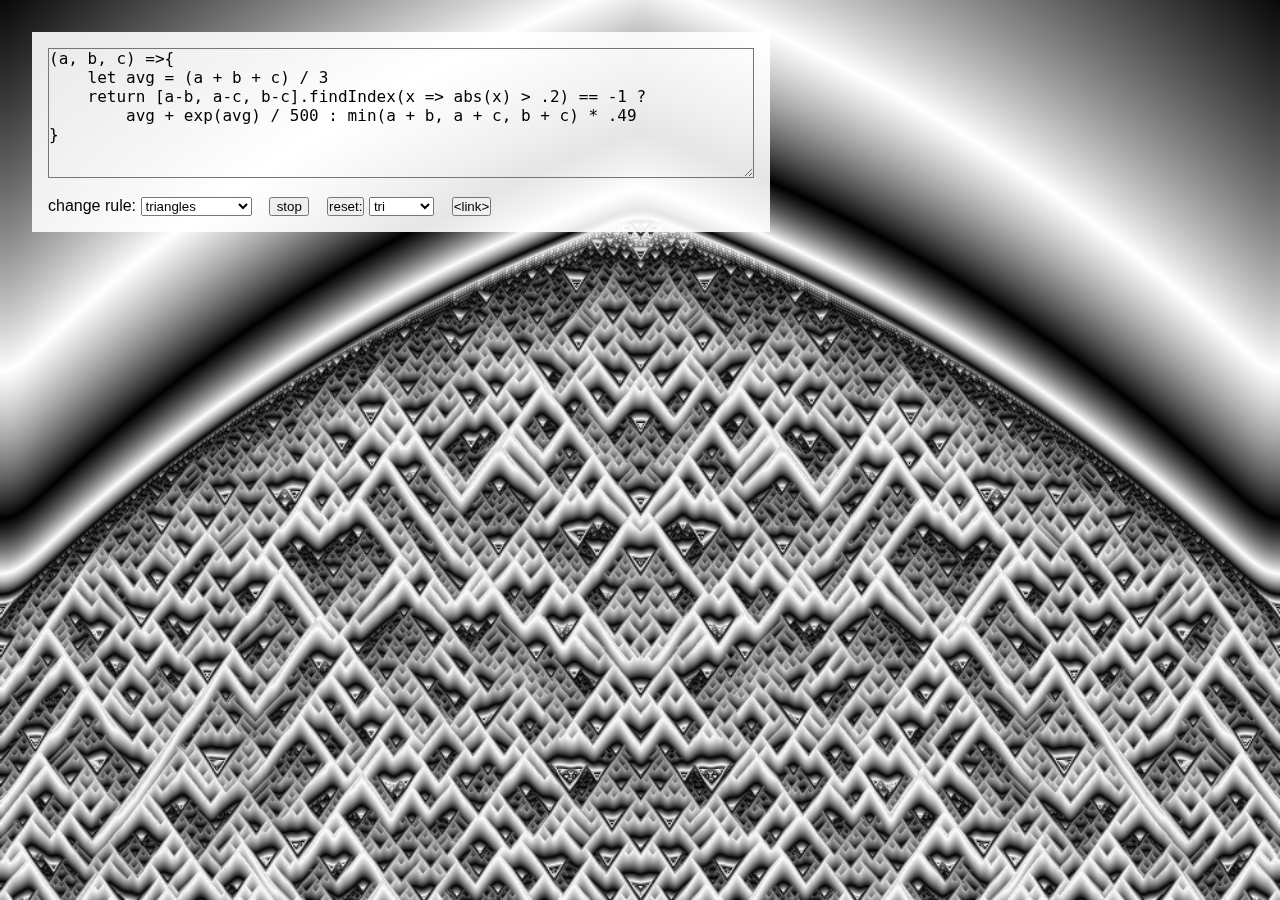
<file: cellular/index.html>
<!DOCTYPE HTML>
<html>
<head>
<script>
Object.getOwnPropertyNames(Math).forEach(k => window[k] = Math[k])

var rules = {
    identity: (a, b, c) => b,
    drips: (a, b, c) => ((a + b + c) / 2.99) % 1,
    mountains: (a, b, c) => (1.001 * max(a + b, b + c) / 2) % 1,
    houses: (a, b, c) => (min(a + b, b + c) / 1.8) % 1,
    // these multiline fns have correct indentation for rule.toString()
    stacks: (aa, bb, cc) =>{
    let a = aa*.9, b = bb, c = cc*.9, avg = (a + b + c) / 2.8
    return [a-b, a-c, b-c].findIndex(x => abs(x) > .3333) == -1 ?
        avg * 1.01 : avg * .96
},
    triangles: (a, b, c) =>{
    let avg = (a + b + c) / 3
    return [a-b, a-c, b-c].findIndex(x => abs(x) > .2) == -1 ?
        avg + exp(avg) / 500 : min(a + b, a + c, b + c) * .49
},
    triangle_waves: (a, b, c) =>{
    let avg = (a + b + c) / 3
    return [a-b, a-c, b-c].findIndex(x => abs(x) > .2) == -1 ?
        avg + exp(avg) / (300 + (sin(t/200) + 1)*400) :
        min(a + b, a + c, b + c) * .49
},
    rule_30: (a, b, c) => {
    return a ^ (b | c)
    // implements Wolfram's "Rule 30"
    // https://en.wikipedia.org/wiki/Rule_30
    // only works with tri, dots, dot, or custom
},
    pi_grey: (a, b, c) =>{
    let avg = (a + b + c) / 3
    return avg + sin(avg)
},
    oil_run: (a, b, c, i) => (random() > .001 ?
    (random() > .05 ?
        (random() < .3333 ? a : (random() > .5 ? b : c)) :
        (a + b + c) / 3
    ) : (sin(i / 318) / 2 + .5 + sin(t) / 2 + .5)
),
    fronds:`color = x => abs((x/(2*PI)+1) % 2 - 1) * 255;

(a, b, c, i) =>{
    let s = a + b + c, r = 10, ri = 1/(2*r+1), depth = 8,
        avg = cell_neighbors(r,i).reduce((x,y)=>x+y)*ri,
        w = sin(avg)**4 + sin(avg/2)*.3 + .3
    return (
        (.333 - sin(s)*.2)*a + .333*b +
        (.333 + sin(s)*.2 + max(.0015, w*.01))*c
    ) % (depth*PI)
}`,
    'custom':false
}

var rule = rules.triangles, width, cells, t = 0, neighbors = i =>
    [ cells[i > 0 ? i - 1 : width - 1], cells[i], cells[(i + 1) % width], i ]
var cellulate = ()=>{
    t += 1
    return cells.map((x, i) => rule(...neighbors(i)))
}

var draw, tiles, tile_size = 5, tile_margin = 0, tile_offset = 0, go = 1
var speed = 1, render = ()=>{
    tiles.forEach((x, i)=> draw.putImageData(x.getImageData(
        0, 0, width, tile_size), 0, i * tile_size - tile_offset))
    tile_offset += speed
    if(go) setTimeout(()=> requestAnimationFrame(render), 25)
    if(tile_offset > tile_size - tile_margin){
        render_tile(tiles[0])
        tiles.push(tiles.shift())
        tile_offset = 0
    }
}, render_tile = tile => range(tile_size).forEach(x =>{
    let cells2 = cellulate()
    tile.putImageData(cells2img(cells), 0, x)
    cells = cells2
})

var $ = q => document.querySelector(q)
var $$ = (q, fn)=>{
    let els = document.querySelectorAll(q)
    if(fn) els.forEach(fn)
    return els
}
 
var rule_id = 'triangles', rule_set = (k, src)=>{
    if(rules[k]){
        rule_id = $('#rules').value = k
        rule = rules[rule_id]
        $('#rule').value = rule.toString()
        if(typeof rule == 'string') rule = eval(rule)
    } else if(src){
        let f = null
        try {
            f = eval(src)
            f(0, 1, 2, 0)
        } catch(ex){
            $('#error').innerText = ex.message
        }
        if(f && f != rule){
            rule = f
            $('#error').innerText = ''
            $('#rules').value = 'custom'
        }
        return src
    }
}
var resets = {
    tri:()=> range(1, 2.999, 2/width).map(v => abs(v % 2 - 1)),
    rand:()=> range(width).map(random),
    saw:()=> range(0, 1, 1/width),
    dots:()=>{
        let l = Array(95).fill(0), out = []
        l = l.concat([1,1,1,1,1])
        while(out.length < width) out = out.concat(l)
        return out
    },
    dot:()=>{
        let y = Array(width/2 - 1).fill(0)
        return y.concat(1).concat(y)
    },
    custom:()=> [0,0,1,1,0,0]
}, cell_reset = k =>{
    cells = new Float32Array(width)
    cells.set(resets[k]())
}
var toggles, init_id, initUI = ()=>{
    build_select(rules, $('#rules'), k => k == rule_id)
    let el = $('#sel_reset')
    build_select(resets, el, k => k == el.value)

    $('#rules').onchange = ()=> rule_set($('#rules').value)
    $('#sel_reset').onchange = ()=> cell_reset($('#sel_reset').value)
    $('#reset').onclick = ()=> cell_reset($('#sel_reset').value)
    toggles = $$('.toggle', el => el.onclick = play_pause)
    $('#rule').onkeyup = ()=> rule_set(0, $('#rule').value)

    init_id = $('#sel_reset').value = params.get('init_id') || 'tri'
    let rule_code = params.get('rule')
    if(rule_code) $('#rule').value = rule_set(0, rule_code)
    else rule_set(params.get('rule_id') || rule_id)
}, loc_update = ()=>{
    params.set('init_id', $('#sel_reset').value)
    rule_id = $('#rules').value
    params.set('rule_id', rule_id)
    if(rules[rule_id] == $('#rule').value) params.delete('rule')
    else params.set('rule', $('#rule').value)
    window.location.search = params
}, play_pause = ()=>{
    toggles.forEach(el => el.classList.remove('on'))
    toggles[go+0].classList.add('on')
    go = !go
    if(go) render()
}, build_select = (src, target, sel_fn)=>{
    target.innerHTML = ''
    Object.keys(src).forEach(v =>{
        let el = document.createElement('option')
        el.value = v; el.innerText = v
        if(sel_fn(v)) el.selected = true;
        target.appendChild(el)
    })
}

var params = new URLSearchParams(window.location.search)
var height, init = ()=>{
    let canvas = $('canvas')
    draw = canvas.getContext('2d')
    width = canvas.width
    height = canvas.height
    
    initUI()
    cell_reset(init_id)
    tiles = range(
        ceil(height / (tile_size - tile_margin)) + 1
    ).map(x => buff(width, tile_size))
    tiles.forEach(render_tile)
    render()
}

var color = x => abs((x+1) % 2 - 1) * 255
var cells2img = cells =>{
    let img = new ImageData(width, 1)
    cells.forEach((x, i) =>{
        [0,1,2].forEach(o => img.data[i*4+o] = color(x) )
        img.data[i*4+3] = 255
    })
    return img
}

var range = (start, end, step=1) =>{
    if(end === undefined){ end = start; start = 0 }
    for(var l = []; start < end; start += step) l.push(start)
    return l
}

var buff = (width, height) =>{
    let canvas = document.createElement('canvas')
    canvas.width = width; canvas.height = height
    return canvas.getContext('2d')
}

var cell_neighbors = (r, i)=>{
    y = new Float32Array(r * 2 + 1)
    y0 = cells.slice(-10).slice(0, y.length)
    y1 = cells.slice(0, y.length - y0.length)
    y.set(y0)
    y.set(y1, y0.length)
	return y
}
</script>
<style>

body { margin:0; height:100%; }
body > * { position:absolute; top:0; left:0; }
canvas { width:100%; height:100%; }
textarea { font-size:large; font-family:monospace; width:44em; height:8em;
  background:none; }
.toggle { display:none; }
.toggle.on { display:inline-block; width:3em; }
.margin-r { margin-right:1em; }
#ui {
  margin:2em; padding:1em;
  font-family:sans-serif;
  background-color:rgba(255,255,255,.9);
  position:fixed;
}
#ui * { padding: 0; vertical-align:middle; }
#error { color:red; }

</style>
</head>
<body>
<!-- <img src='sky.jpg'> -->
<canvas width='1000' height='700'></canvas>
<div id='ui'>
  <textarea id='rule'>
  </textarea><br>

  <span id='error'></span><br>

  change rule:
  <select id='rules' class='margin-r'></select>

  <button id='pause' class='toggle on margin-r'>stop</button>
  <button id='play' class='toggle go margin-r'>go</button>

  <button id='reset'>reset:</button>
  <select id='sel_reset' class='margin-r'></select>

  <button id='link' onclick='loc_update()'>&lt;link&gt;</button>
</div>
<script>init()</script>
</body>
</html>
</file>
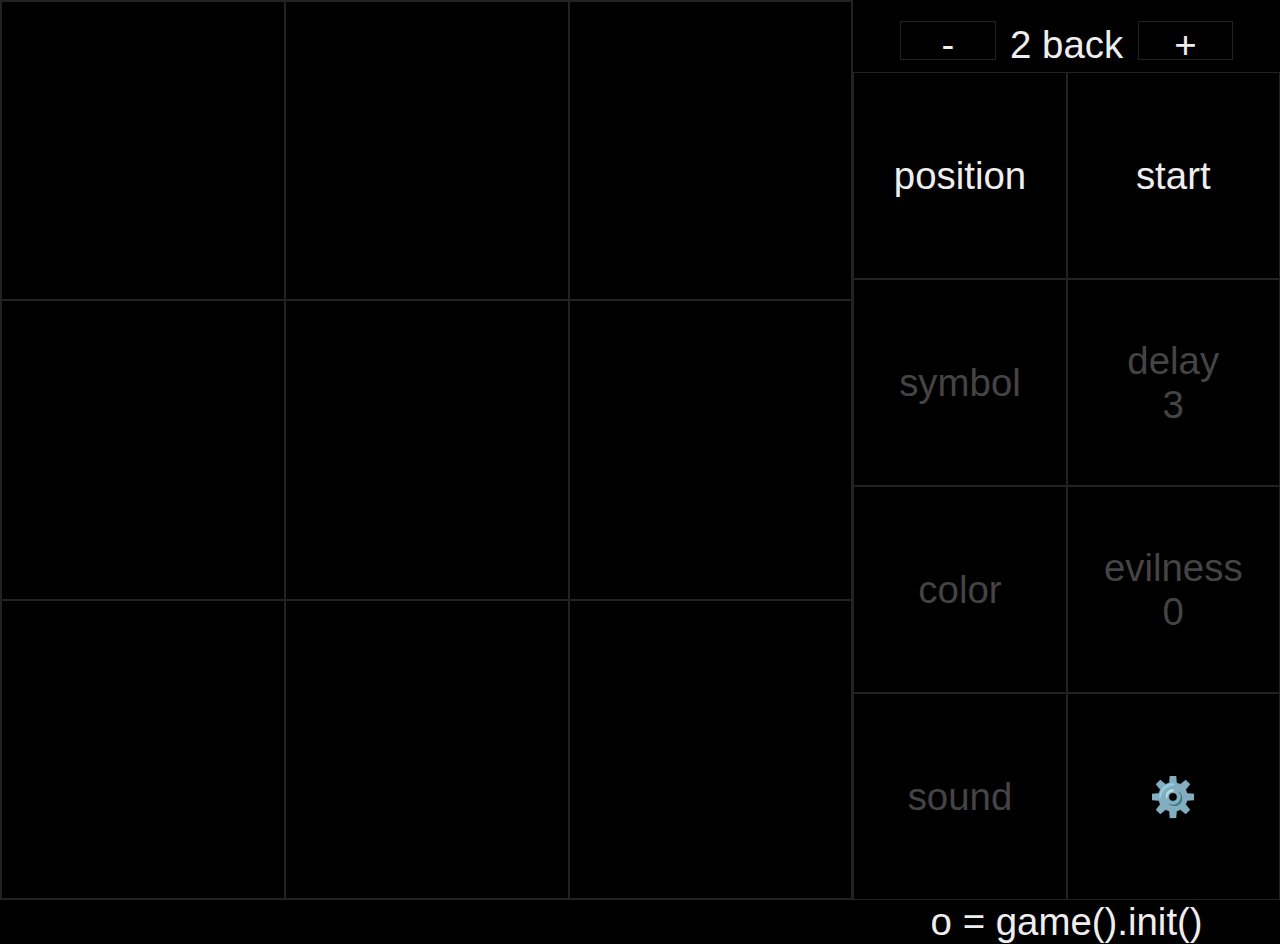
<file: nback/index.html>
<!doctype html><meta charset="utf-8"/>
<html>
<head>
<script src='index.js'></script>
<style>

html { max-height:66.66vw; }
body, body * {
    display:inline-block; box-sizing:border-box; vertical-align:top;
    text-align:center; margin:0; background-color:black; color:#EEE;
    font-size:3vw; font-family:sans-serif; font-weight:100;
    white-space:collapse;
}
#board, button, #board * { border:1px solid #222; }
#board { width:66.66vw; height:100vh; }
#board * { width:33.33%; height:33.33%; font-size:30vh; padding:4.5vh 0; }
#ctrls { width:33.33%; }
#top { width:100%; height:8vh; padding:2.5vh; }
#ctrls .ctrls { width:50%; }
button { width:100%; height:23vh; }
button.small { width:25%; height:3vw; margin: -.1vw .3vw; }
button.yes { background-color:#009; }
button.no { background-color:#900; }
.hide { display:none }
.disable { color:#444; }

</style></head><body

><div id='board'></div><div id='ctrls'
  ><div id='top'
      ><button id='nback_minus' class='small'>-</button
      > <span id='nback'>2</span
      > back <button id='nback_plus' class='small'>+</button
  ></div
  ><div id='ctrls1' class='ctrls'
      ><button id='x'>position</button
      ><button id='symbol'>symbol</button
      ><button id='color'>color</button
      ><button id='sound'>sound</button
  ></div
  ><div id='ctrls2' class='ctrls'
      ><button id='go'
        ><span class='go start'>start</span
        ><span class='go stop'>stop</span
      ></button
      ><button id='foo' class='disable'>delay<br>3</button
      ><button id='foo' class='disable'>evilness<br>0</button
      ><button id='open_settings' class='disable'>⚙️</button
  ></div
><div
><script>o = game().init()</script

></body></html>
</file>
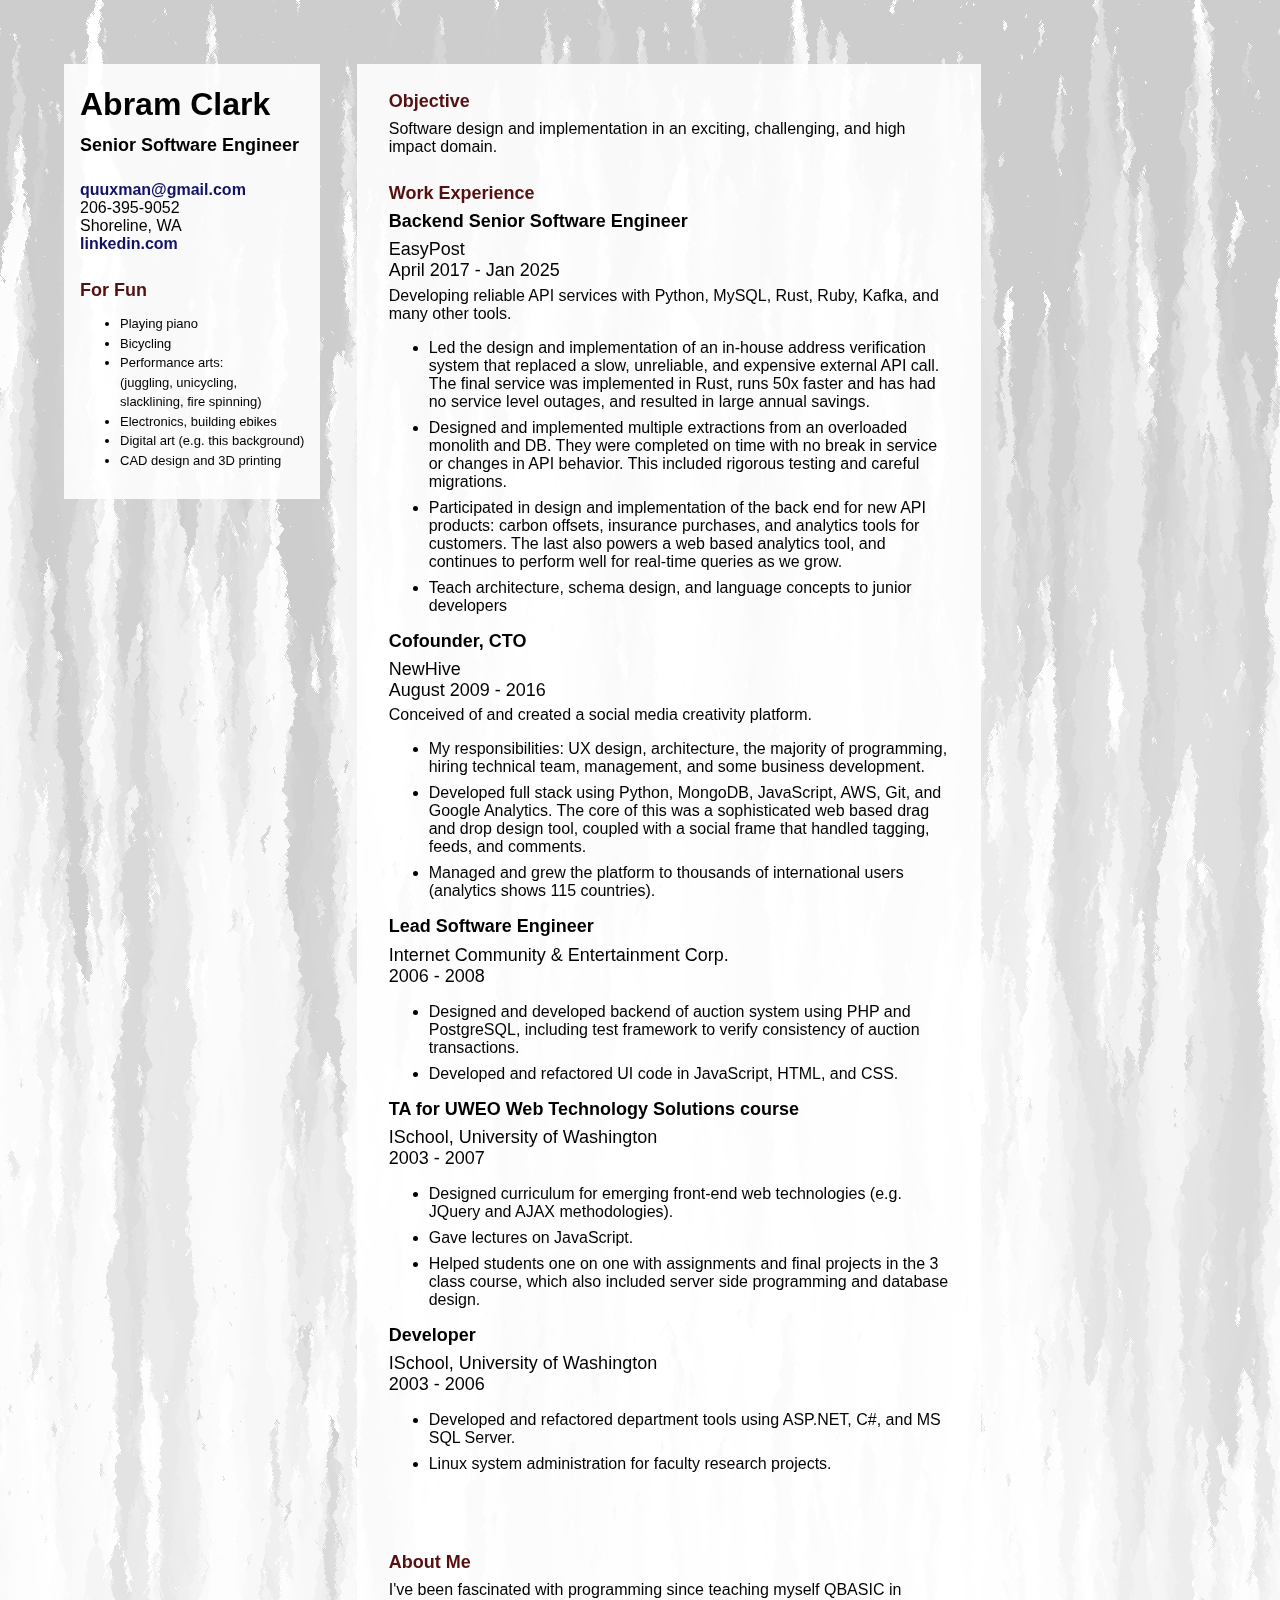
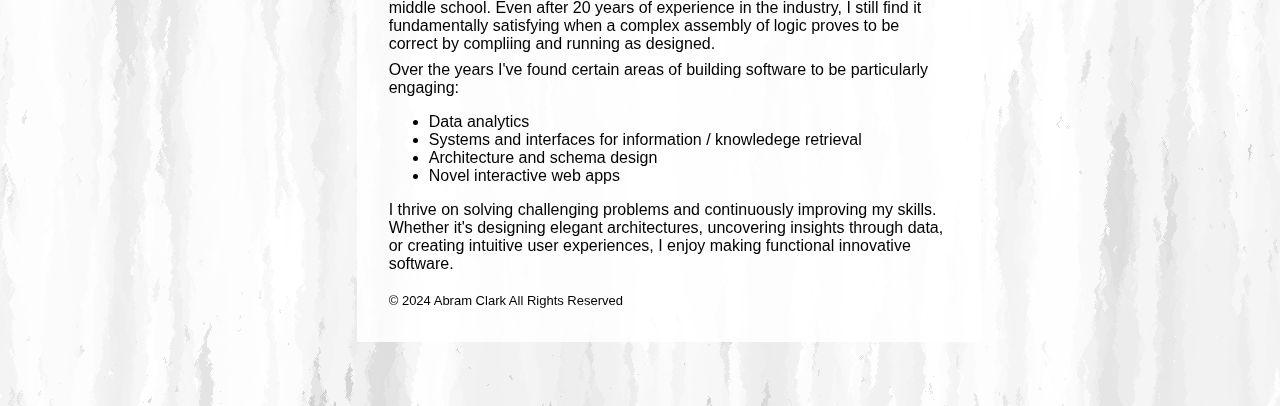
<file: resume/index.html>
<!-- © 2024 Abram Clark All Rights Reserved -->
<!DOCTYPE HTML><meta charset="utf-8"/>
<html>
<head>
<title>Abram Clark - Resume</title>
<style>

*, td { font-family:Helvetica;  }
a { text-decoration:none; font-weight:bold; color:#116; }
a:visited { color:#616; }
p { margin:.5em 0; }
body { margin:0; }

.h1 { font-size:xx-large; font-weight:bold;
    line-height:1.5em; }
.h2, .h3, .h4 { font-size:large; }
.h2 { display:block; margin-top:1.5em; color:#511; }
.h3 { font-weight:bold; margin:.4em 0; }
.h4 { margin:.3em 0; }

.box {
    vertical-align:top;
    display:inline-block;
    background-color:#FFFD;
    margin:4em 1em 0 4em;
    padding:1em;
}
.small {
    font-size:small;
    width:13em;
    line-height:1.5em;
}

.content {
    display:inline-block;
    width:35em;
    margin:4em 1em;
    padding:0 2em 2em 2em;
    background-color:#FFFD;
}
.item { margin-bottom:1em; }
.item li { margin-top:.5em; }

.bg { position:absolute; width:100%; top:0; left:0; }
.fg { position:relative; }

</style>
</head>
<body onload='init()'>
<canvas width='1000' height='700' class='bg'></canvas>
<div class='fg'>

<div class='box'>
  <div class='h1'>Abram Clark</div>
  <div class='h3'>Senior Software Engineer</div><br>
  
  <a href='mailto:quuxman@gmail.com'>quuxman@gmail.com</a><br>
  206-395-9052<br>
  Shoreline, WA<br>
  <a href='https://www.linkedin.com/in/abramclark'>linkedin.com</a><br>

  <strong class='h2'>For Fun</strong>
  <span class='small'><ul>
    <li>Playing piano
    <li>Bicycling
    <li>Performance arts:<br>
      (juggling, unicycling,<br>slacklining, fire spinning)
    <li>Electronics, building ebikes
    <li>Digital art (e.g. this background)
    <li>CAD design and 3D printing
  </ul></span>
</div>

<div class='content'>
<strong class='h2'>Objective</strong>
<p>Software design and implementation in an exciting, challenging, and
high impact domain.</p>

<strong class='h2'>Work Experience</strong>
<div class='item'>
  <div class='h3'>Backend Senior Software Engineer</div>
  <div class='h4'>
    EasyPost<br>
    April 2017 - Jan 2025
  </div>
  Developing reliable API services with Python, MySQL, Rust, Ruby, Kafka, and many other tools.
  <ul>
    <li>Led the design and implementation of an in-house address verification system that
      replaced a slow, unreliable, and expensive external API call. The final service was
      implemented in Rust, runs 50x faster and has had no service level outages, and
      resulted in large annual savings.
    <li>Designed and implemented multiple extractions from an overloaded monolith and DB.
      They were completed on time with no break in service or changes in API behavior.
      This included rigorous testing and careful migrations.
    <li>Participated in design and implementation of the back end for new API products:
      carbon offsets, insurance purchases, and analytics tools for customers. The last
      also powers a web based analytics tool, and continues to perform well for real-time
      queries as we grow.
    <li>Teach architecture, schema design, and language concepts to junior developers
  </ul>
</div>

<div class='item'>
  <div class='h3'>Cofounder, CTO</div>
  <div class='h4'>
    NewHive<br>
    August 2009 - 2016
  </div>
  Conceived of and created a social media creativity platform.
  <ul>
    <li>My responsibilities: UX design, architecture, the majority of programming, hiring
      technical team, management, and some business development.
    <li>Developed full stack using Python, MongoDB, JavaScript, AWS, Git, and Google
      Analytics. The core of this was a sophisticated web based drag and drop design
      tool, coupled with a social frame that handled tagging, feeds, and comments.
    <li>Managed and grew the platform to thousands of international users (analytics shows
      115 countries).
  </ul>
</div>

<div class='item'>
  <div class='h3'>Lead Software Engineer</div>
  <div class='h4'>
    Internet Community &amp; Entertainment Corp.<br>
    2006 - 2008
  </div> 
  <ul>
    <li>Designed and developed backend of auction system using PHP and PostgreSQL, including
      test framework to verify consistency of auction transactions.
    <li>Developed and refactored UI code in JavaScript, HTML, and CSS.
  </ul>
</div>

<div class='item'>
  <div class='h3'>TA for UWEO Web Technology Solutions course</div>
  <div class='h4'>
    ISchool, University of Washington<br>
    2003 - 2007
  </div>
  <ul>
    <li>Designed curriculum for emerging front-end web technologies (e.g. JQuery and AJAX
      methodologies).
    <li>Gave lectures on JavaScript.
    <li>Helped students one on one with assignments and final projects in the 3 class
      course, which also included server side programming and database design.
  </ul>
</div>

<div class='item'>
  <div class='h3'>Developer</div>
  <div class='h4'>
    ISchool, University of Washington<br>
    2003 - 2006
  </div>
  <ul>
    <li>Developed and refactored department tools using ASP.NET, C#, and MS SQL Server.
    <li>Linux system administration for faculty research projects.
  </ul>
</div>

<br><br>
<strong class='h2'>About Me</strong>
<p>I've been fascinated with programming since teaching myself QBASIC in middle
school. Even after 20 years of experience in the industry, I still find it
fundamentally satisfying when a complex assembly of logic proves to be correct
by compliing and running as designed.</p>

Over the years I've found certain areas of building software to be particularly engaging:
<ul>
  <li>Data analytics</li>
  <li>Systems and interfaces for information / knowledege retrieval</li>
  <li>Architecture and schema design</li>
  <li>Novel interactive web apps</li>
</ul>

I thrive on solving challenging problems and continuously improving my skills.
Whether it's designing elegant architectures, uncovering insights through data,
or creating intuitive user experiences, I enjoy making functional innovative
software.

<br><br><span class='small'>&copy; 2024 Abram Clark All Rights Reserved</span>
</div>

</div>
<script>

let rules = [
  ((a, b, c, i) => Math.random() > .001 ?
    (Math.random() > .05 ?
      (Math.random() < .3333 ? a : (Math.random() > .5 ? b : c)) :
      (a + b + c) / 3
    ) :
    (Math.sin(i / 318) / 2 + .5 + Math.sin(t) / 2 + .5)
  ),
  (a, b, c) =>{
    let avg = (a + b + c) / 3
    return [a-b, a-c, b-c].findIndex(x => Math.abs(x) > .2) == -1 ?
        avg + Math.exp(avg) / 500 :
        Math.min(a + b, a + c, b + c) * .49
  }
],

rule = rules[0], width, cells, t = 0, neighbors = i =>
  [ cells[i > 0 ? i - 1 : width - 1], cells[i], cells[(i + 1) % width], i ],
cellulate = ()=>{
  t += .01
  return cells.map( (x, i) => rule(...neighbors(i)) )
},

draw, tiles, tileSize = 100, tileMargin = 0, tileOffset = 0, go = 1,
slide_count = 12, render = ()=>{
  tiles.forEach( (x, i) => draw.putImageData(
    x.getImageData(0, 0, width, tileSize), 0, i * tileSize - tileOffset ) )
  tileOffset += 1
  if(go) setTimeout(()=> requestAnimationFrame(render), 50)
  if(tileOffset > tileSize - tileMargin){
    renderTile(tiles[0])
    tiles.push(tiles.shift())
    tileOffset = 0
    slide_count += 1
    rule = rules[Math.floor(2 * slide_count / tiles.length) % 2]
  }
},

renderTile = tile => range(tileSize).forEach(x =>{
  let cells2 = cellulate()
  tile.putImageData(cells2Img(cells), 0, x)
  cells = cells2
}),
 
cell_reset = [
  ()=> range(0, 1, 1/width),
  ()=> range(0, 1, 2/width).concat(range(0, 1, 2/width).reverse()),
  ()=> range(width).map(Math.random),
  ()=> {
      let l = Array(95).fill(0), out = []
      l = l.concat([1,1,1,1,1])
      while(out.length < width) out = out.concat(l)
      return out
  }
].map(f => ()=> cells = new Float32Array(f())),

height, init = ()=>{
  let canvas = document.getElementsByTagName('canvas')[0]
  draw = canvas.getContext('2d')
  width = canvas.width = document.body.offsetWidth
  height = canvas.height = document.body.offsetHeight
  cell_reset[3]()
  tiles = range( Math.ceil(height / (tileSize - tileMargin)) + 1
    ).map( x => buff(width, tileSize) )
  tiles.forEach(renderTile)

  render()
},

cellColor = x => Math.abs(((x+1)/2 % 1 - .5) * 100) + 205,
cells2Img = cells =>{
  let img = new ImageData(width, 1)
  cells.forEach( (x, i) =>{
    [0,1,2].forEach(o => img.data[i*4+o] = cellColor(x) )
    img.data[i*4+3] = 255
  })
  return img
},

range = (start, end, step=1) =>{
  if( end === undefined ){ end = start; start = 0 }
  for(var l = []; start < end; start += step) l.push(start)
  return l
},

buff = (width, height) =>{
  let canvas = document.createElement('canvas')
  canvas.width = width; canvas.height = height
  return canvas.getContext('2d')
};

</script>
</body>
</html>
</file>
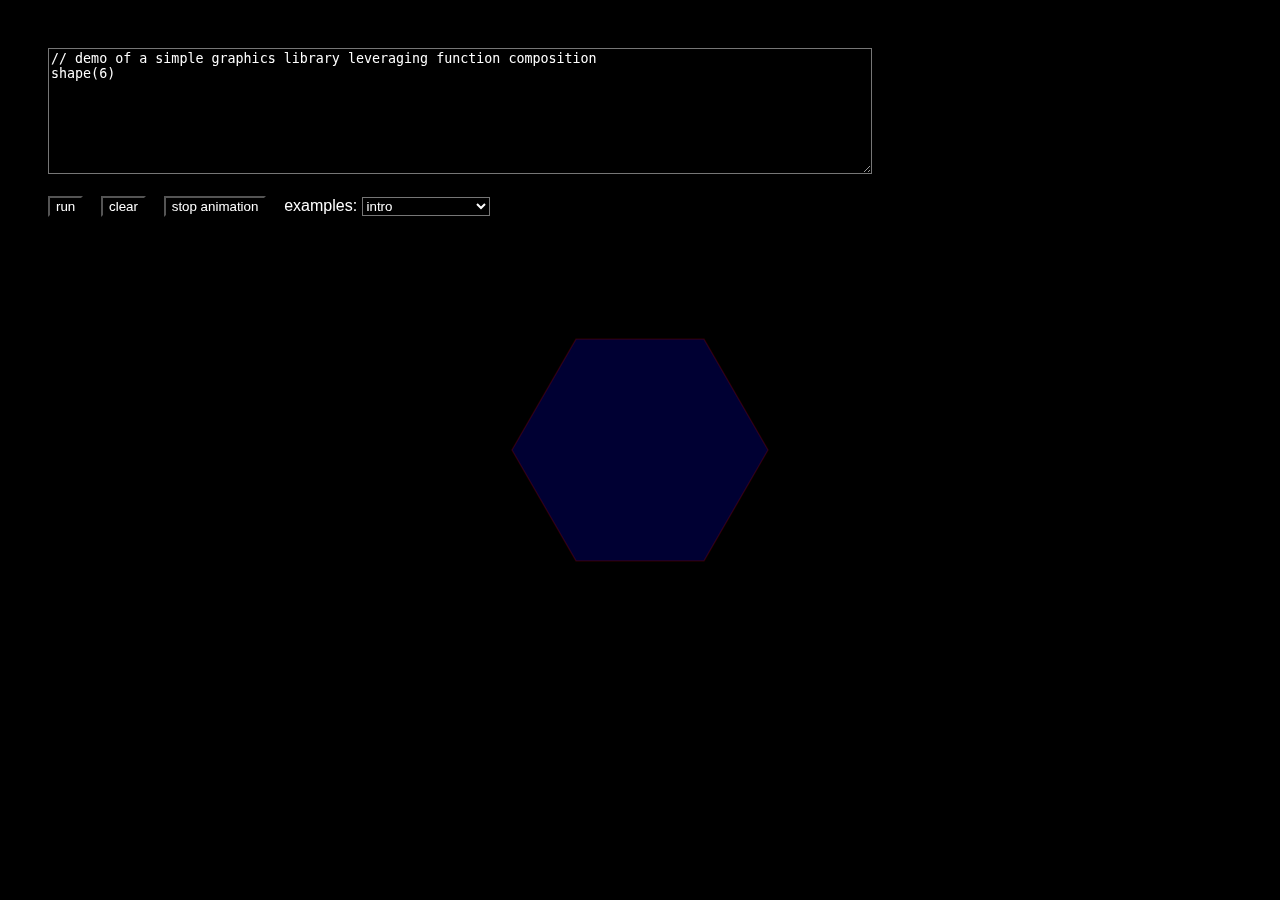
<file: shapes/index.html>
<!DOCTYPE HTML>
<html>
<head>
<script src='index.js'></script>
<style>

body { margin: 0; height: 100%; background-color: black; }
img, canvas {
    position: absolute;
    top: 0; left: 0; width: 100%; height: 100%;
}
img { z-index: 0 }
button { white-space: nowrap; }

.margin-r { margin-right:1em; }
#ui { margin:2em; padding:1em; font-family:sans-serif; position:fixed; }
#ui, #ui * { background-color:rgba(0,0,0,.6); color: white; }
#error { color:red; }

</style>
</head>
<body>
<!-- <img src='sky.jpg'> -->
<canvas width=1024 height=768></canvas>
<div id='ui'>
  <textarea id=code rows=8 cols=100></textarea><br>
  <span id=error></span><br>

  <button id=run class='margin-r'>run</button>

  <button id=clear class='margin-r'>clear</button>

  <button id=stop class='margin-r'>stop animation</button>

  examples:
  <select id=examples class=margin-r></select>
</div>
<script>init();</script>
</body>
</html>
</file>
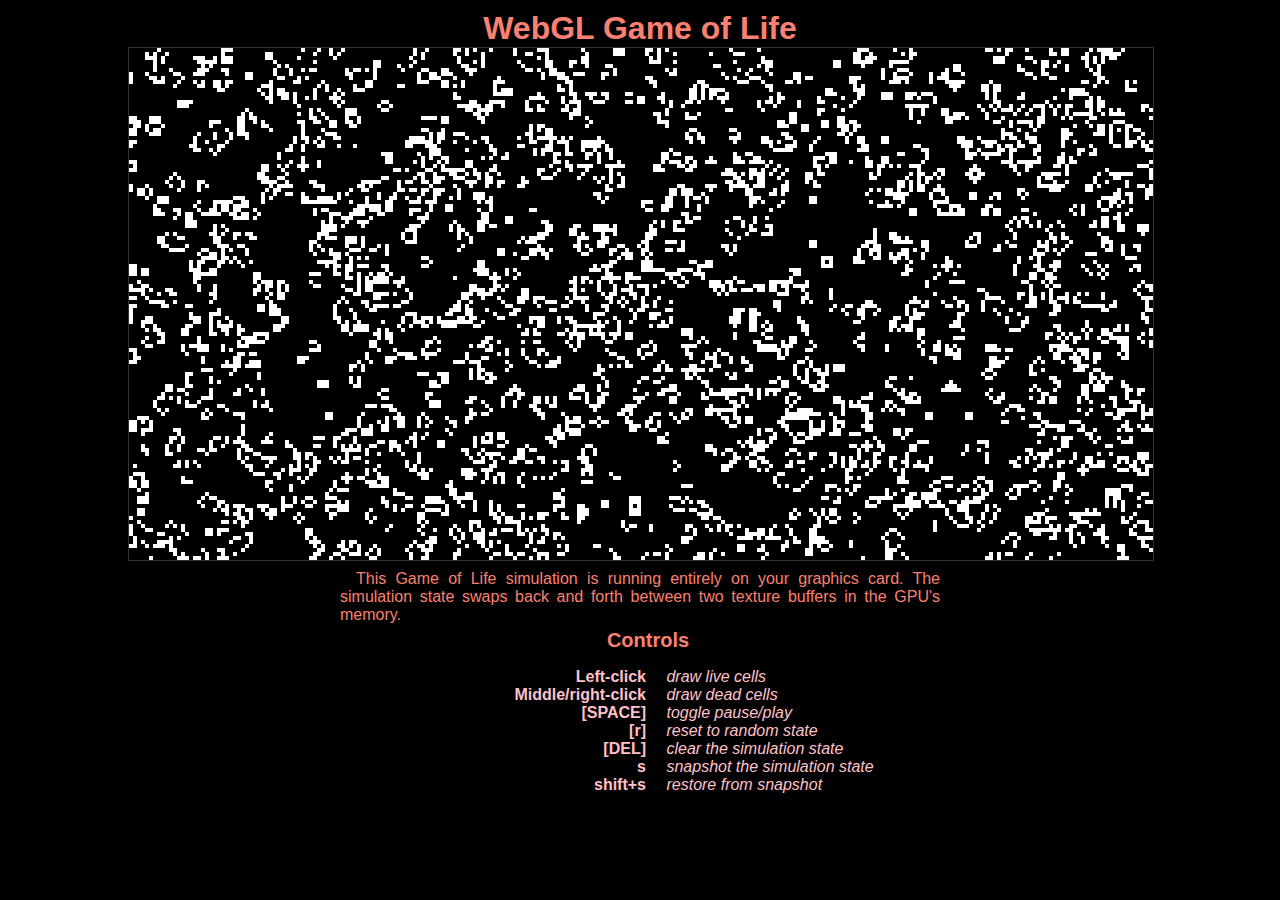
<file: cellular/gol/index.html>
<!DOCTYPE html>
<html>
  <head>
    <title>WebGL Game of Life</title>
    <meta http-equiv="Content-Type" content="text/html; charset=utf-8">
    <link rel="stylesheet" href="gol.css"/>
    <script src="lib/igloo-0.0.3.js"></script>
    <script src="lib/jquery-2.1.1.min.js"></script>
    <script src="js/gol.js"></script>
  </head>
  <body>
    <h1>WebGL Game of Life</h1>
    <!-- Canvas dimensions must be powers of two. -->
    <canvas id="life" width="1024" height="512"></canvas>
    <div class="description">
      <p>
        This Game of Life simulation is running entirely on your
        graphics card. The simulation state swaps back and forth
        between two texture buffers in the GPU's memory.
      </p>
      <h2>Controls</h2>
      <ul>
        <li>
          <span class="input">Left-click</span>
          <span class="result">draw live cells</span>
        </li>
        <li>
          <span class="input">Middle/right-click</span>
          <span class="result">draw dead cells</span>
        </li>
        <li>
          <span class="input">[SPACE]</span>
          <span class="result">toggle pause/play</span>
        </li>
        <li>
          <span class="input">[r]</span>
          <span class="result">reset to random state</span>
        </li>
        <li>
          <span class="input">[DEL]</span>
          <span class="result">clear the simulation state</span>
        </li>
        <li>
          <span class="input">s</span>
          <span class="result">snapshot the simulation state</span>
        </li>
        <li>
          <span class="input">shift+s</span>
          <span class="result">restore from snapshot</span>
        </li>
      </ul>
    </div>
    <div class="fps">
    </div>
  </body>
</html>
</file>
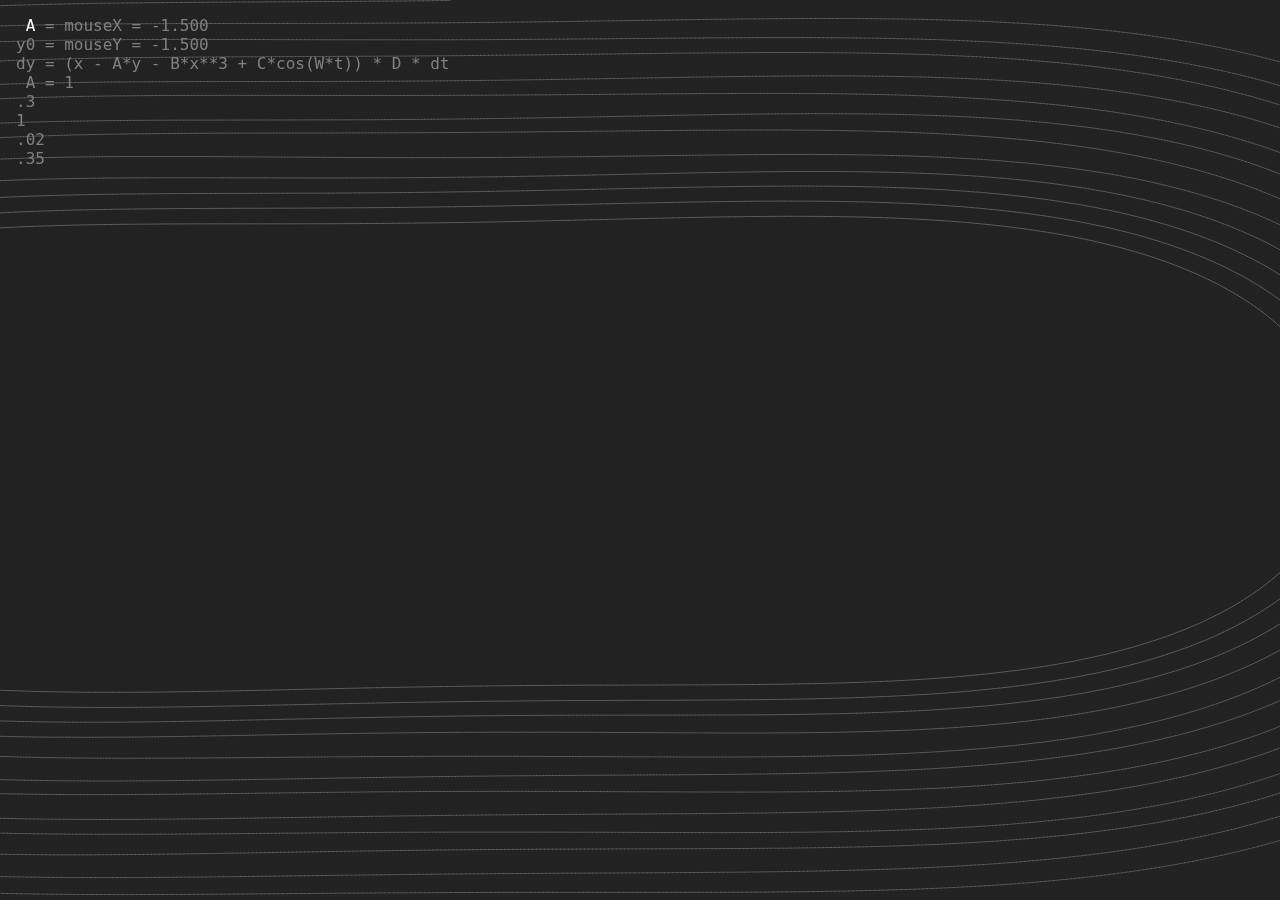
<file: p5/duffing-equation/index.html>
<html>
<head>
<script src='../p5.min.js'></script>
<script src='index.js'></script>
<style>
html, body { margin:0; }
.eqn { position:absolute; margin:1em; font-family:'Lucida Console', monospace; color:grey; }
#param { color:white }
</style>
</head>
<body>
<pre class='eqn'>
 <span id='param'>A</span> = mouseX = <span id='valX'>0</span>
y0 = mouseY = <span id='valY'>0</span>
dy = (x - A*y - B*x**3 + C*cos(W*t)) * D * dt
 A = <span id='freq'>1</span>
<span id='drive'>.3</span>
<span id='duffing'>1</span>
<span id='damping'>.02</span>
<span id='A'>.35</span>
</pre>
</body>
</html>
</file>
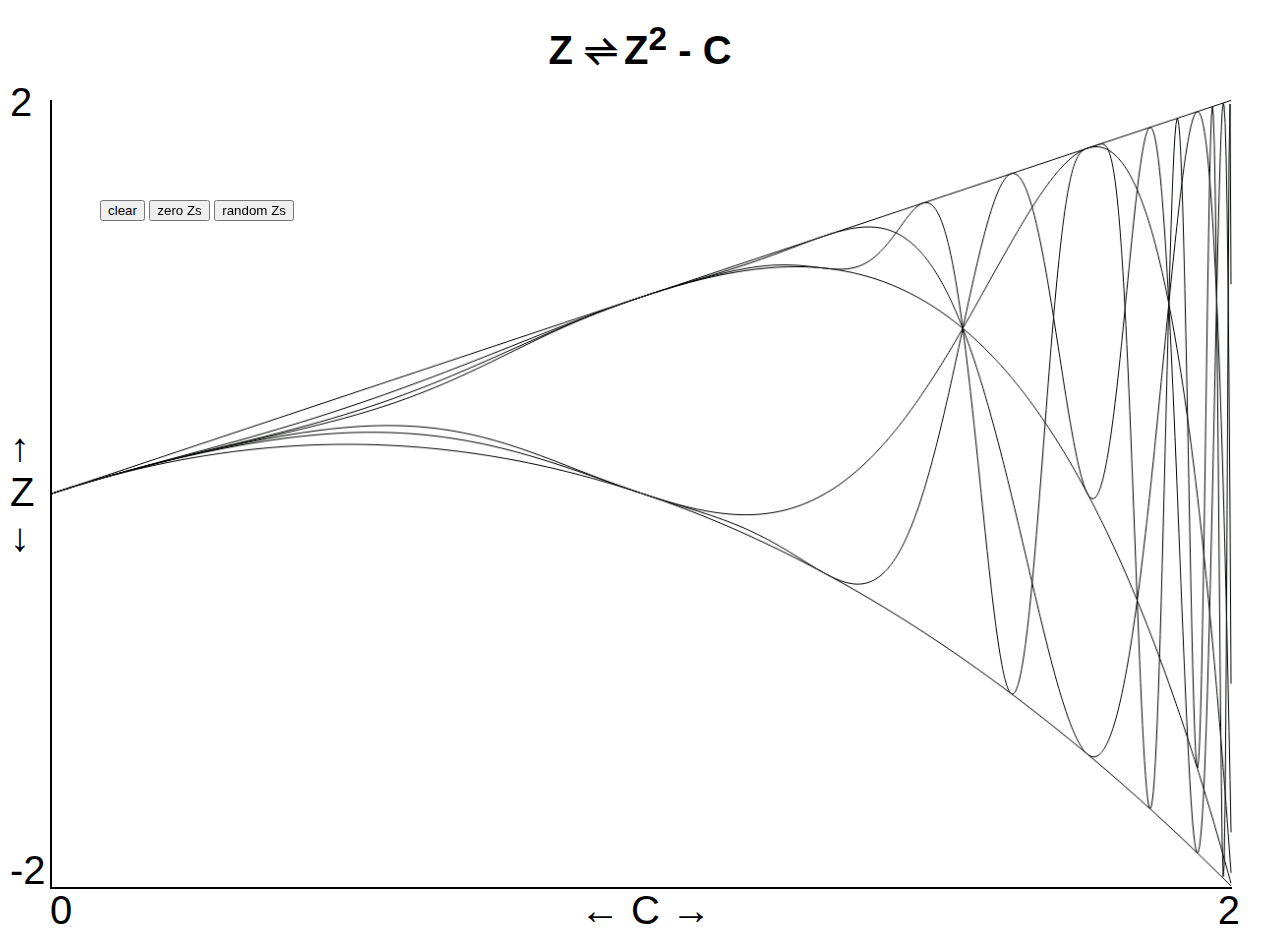
<file: bifurcation.html>
<!DOCTYPE HTML>
<html>
<head>

<script>
var zs, cs, width = 1200
var $ = q => document.querySelector(q)

var calc = ()=> range(width).map(i => zs[i] = zs[i] * zs[i] + cs[i])

var c = 0
var step = ()=>{ c++; calc(); draw(c); }

var d, interval, run = ()=>{
    cs = range(width).map((v) => -v/600)
    console.log('oaeuaoeustaohuesth')
    d = document.getElementsByTagName('canvas')[0].getContext('2d')
    interval = setInterval(step, 100)
    $('.button.clear').onclick = clear_canvas
    $('.button.zero').onclick = zero_zs
    $('.button.random').onclick = random_zs
    zero_zs()
}, stop = ()=>{
    clearInterval(interval)
    $('.button').off('click')
}

var zero_zs = ()=>{ zs = range(width).map(()=> 0) }
var random_zs = ()=>{ zs = range(width).map(()=> Math.random()) }

var draw = (c)=>{
    var yt = y => (y + 2) * 200
    d.beginPath()
    d.moveTo(0, yt(zs[0]))
    range(1, width).map(i => d.lineTo(i, yt(zs[i])))
    d.strokeStyle = 'rgb(0,'+ (c % 256) + ',0)'
    d.stroke()
}

var clear_canvas = ()=>{
  d.fillStyle = 'rgb(255,255,255)'
  d.clearRect(0, 0, width, 800)
}

var range = (start, end)=>{
    if(typeof(end) == "undefined") { end = start; start = 0; }
    var l = [];
    for(var i = start; i < end; i++) l.push(i)
    return l
}
</script>
<style>
body { margin: 0; font-family: sans-serif; }
canvas {
    width: 100%;
    border: solid black;
    border-width: 0 0 2px 2px;
    object-fit: contain;
}
.head {
    height: 80px;
    text-align: center;
    margin: 0;
    padding: 20px 0 0 0;
    font-size: 40px;
}
.rotsym { transform: rotate(90deg); display: inline-block; }

#graph {
    position: relative;
    margin: 0 50px 50px 50px;
    box-sizing: border-box;
    width: calc(100% - 100px);
    height: calc(100% - 150px);
}
#graph .label {
    position: absolute;
    font-size: 40px;
}
#x0 { left: 0px; bottom: -40px; }
#x1 { left: 50%; bottom: -40px; margin-left: -60px; }
#x2 { right: 0px; bottom: -40px; margin-right: -10px; }
#y0 { left: -40px; bottom: 0px; }
#y1 { left: -40px; top: 50%; margin-top: -71px; }
#y2 { left: -40px; top: 0px; margin-top: -20px; }

#buttons {
    position: absolute;
    left: 100px; top: 200px;
}
</style>
</head>
<body onload='run()'>
  <h1 class='head'>Z <div class='rotsym'>&#10606;</div> Z<sup>2</sup> - C</h1>
  <div id='graph'>
    <canvas width='1200' height='800'></canvas>

    <div class='label' id='x0'>0</div>
    <div class='label' id='x1'>&larr; C &rarr;</div>
    <div class='label' id='x2'>2</div>

    <div class='label' id='y0'>-2</div>
    <div class='label' id='y1'>&uarr;<br>Z<br>&darr;</div>
    <div class='label' id='y2'>2</div>
  </div>

  <div id='buttons'>
    <input type='button' value='clear' class='button clear'>
    <input type='button' value='zero Zs' class='button zero'>
    <input type='button' value='random Zs' class='button random'>
  </div>
</body>
</file>
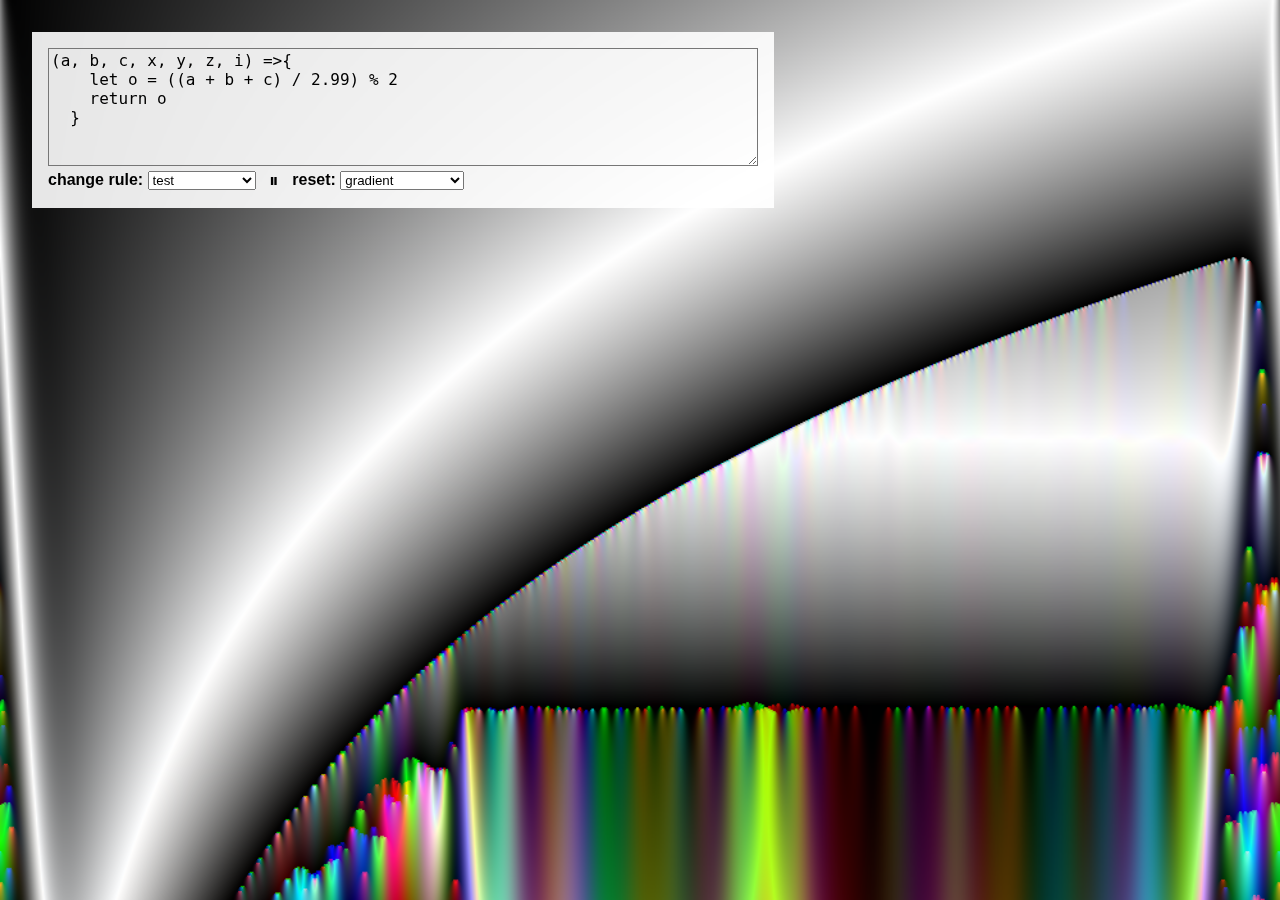
<file: cellular/color.html>
<!DOCTYPE HTML>
<html>
<head>
<script src='https://code.jquery.com/jquery-3.1.1.slim.min.js'></script>
<script>

let args = [1], rules = {
  "uggly": (a, b, c, x, y, z, i) =>{
    let sh = i % 3
    return (
      sh == 0 ? (a + b*.666 + c*.333) / (x+y+z < 2 ? 1.99 : 20) : (
      sh == 1 ? (x+y+z > 2 ? (x+z)*1.5 : (a + b + c) / 3.01) :
                (a*.333 + b*.666 + c) / (x+y+z < 2 ? 1.99 : 20) 
      )
    )
  },

  "test": (a, b, c, x, y, z, i) =>{
    let o = ((a + b + c) / 2.99) % 2
    return o
  },
  "identity": (a, b, c) => b,
  "drips": (a, b, c) => (1.01 * (a + b + c) / 3) % 1,
  "mountains": (a, b, c) => (1.001 * Math.max( a + b, b + c ) / 2) % 1,
  "houses": (a, b, c) => (Math.min( a + b, b + c ) / 1.8) % 1,
  "sierpinski": (a, b, c) => [a-b, a-c, b-c].findIndex(
      x => Math.abs(x) > .05) == -1 ? 1.01 : .8,
  "triangles": (a, b, c) =>{
    let avg = (a + b + c) / 3
    return [a-b, a-c, b-c].findIndex(x => Math.abs(x) > .2) == -1 ?
      avg + Math.exp(avg) / 500 :
      Math.min(a + b, a + c, b + c) * .49
  },
  "triangle waves": (a, b, c) =>{
    let avg = (a + b + c) / 3
    return [a-b, a-c, b-c].findIndex(x => Math.abs(x) > .2) == -1 ?
      avg + .02 + Math.abs(Math.sin(t) + 1) / 30 :
      Math.min(a + b, a + c, b + c) * .49
  },
  "magic pi": (a, b, c) =>{
    let avg = (a + b + c) / 3
    return avg + Math.sin(avg) / args[0]
  }
},

rule = rules.test, count, cells, t = 0,
neighbors = i =>{
  let ii = Math.floor(i / 3) * 3
  return [
    cells[i > 2 ? i - 3 : count - 3 + i], cells[i], cells[(i + 3) % count],
    cells[ii], cells[ii+1], cells[ii+2], i
  ]
},
cellulate = ()=>{
  t += .01
  return cells.map( (x, i) => rule(...neighbors(i)) )
},

draw, tiles, tileSize = 100, tileMargin = 0, tileOffset = 0, go = 1, width,
render = ()=>{
  tiles.forEach( (x, i) => draw.putImageData(
    x.getImageData(0,0,width,tileSize), 0, i * tileSize - tileOffset ) )
  tileOffset += 1
  if(go) setTimeout(()=> requestAnimationFrame(render), 25)
  if(tileOffset > tileSize - tileMargin){
    renderColorTile(tiles[0])
    tiles.push(tiles.shift())
    tileOffset = 0
  }
},

renderTile = tile => range(tileSize).forEach(x =>{
  let cells2 = cellulate()
  tile.putImageData(cells2Img(cells), 0, x)
  cells = cells2
}),
renderColorTile = tile => range(tileSize).forEach(x =>{
  let cells2 = cellulate()
  tile.putImageData(cells2ColorImg(cells), 0, x)
  cells = cells2
}),
 
ruleName = 'test', rule_set = ()=>{
  ruleName = $('#rules').val()
  rule = rules[ruleName]
  $('#rule').val(rule.toString())
},
cell_reset = [
  ()=> range(0, 1, 1/count),
  ()=> range(0, 1, 2/count).concat(range(0, 1, 2/count).reverse()),
  ()=> range(count).map(Math.random),
  ()=> {
      let l = Array(95).fill(0), out = []
      l = l.concat([1,1,1,1,1])
      while(out.length < count) out = out.concat(l)
      return out
  }
].map(f => ()=> cells = new Float32Array(f().slice(0,count))),
play_pause = ()=>{
  let buttons = $('.button').removeClass('on')
  buttons.eq(go).addClass('on')
  go = Math.abs(1 - go)
  if(go) render()
},
initUI = ()=>{
  Object.keys(rules).forEach(v => {
    let el = document.createElement('option')
    el.value = v; el.innerText = v
    if(v == ruleName) el.selected = true;
    $(el).appendTo('#rules')
  })
  rule_set()
  $('#rules').on('change', rule_set)
  $('#reset').on( 'change', ()=> cell_reset[$('#reset').val()]() )
  $('.button').on('click', play_pause)
  $('#rule').on('keyup', ()=>{
    let f = 0
    try {
      f = eval($('#rule').val())
      f(0, 1, 2)
    } catch( ex ){
      $('#error').text(ex.message)
    }
    if(f){
      rule = f
      $('#error').text('')
    }
  })
},

height, init = ()=>{
  let canvas = $('canvas')[0]
  draw = canvas.getContext('2d')
  width = canvas.width
  height = canvas.height
  count = width * 3
  cell_reset[0]()
  tiles = range( Math.ceil(height / (tileSize - tileMargin)) + 1
    ).map( x => buff(width, tileSize) )
  tiles.forEach(renderColorTile)

  initUI()
  render()
},

cellColor = x => Math.abs(((x+1)/2 % 1 - .5) * 510),
cells2Img = cells =>{
  let img = new ImageData(width, 1)
  cells.forEach( (x, i) =>{
    [0,1,2].forEach(o => img.data[i*4+o] = cellColor(x) )
    img.data[i*4+3] = 255
  })
  return img
},
cells2ColorImg = cells =>{
  let img = new ImageData(width, 1)
  range(width).forEach(i =>{ 
    [0,1,2].forEach(o => img.data[i*4+o] = cellColor(cells[i*3+o]))
    img.data[i*4+3] = 255
  })
  return img
},

range = (start, end, step=1) =>{
  if( end === undefined ){ end = start; start = 0 }
  for(var l = []; start < end; start += step) l.push(start)
  return l
},

rgb = (r,g,b) => 'rgb(' + [r,g,b].slice(0,3).map(v => v*255 >> 0).join(',') + ')',

buff = (x, y) =>{
  let canvas = document.createElement('canvas')
  canvas.width = x; canvas.height = y
  return canvas.getContext('2d')
}

</script>
<style>

body { margin: 0; height: 100%; }
body > * { position: absolute; top: 0; left: 0; }
canvas { width: 100%; height: 100%; }
textarea {
  font-size: large;
  font-family: monospace;
  width: 44em; height: 7em;
  background: none;
}
.button {
  cursor: default;
  display: none;
  vertical-align: middle;
  font-size: larger;
}
.button.on { display: inline-block; }
#ui {
  margin: 2em; padding: 1em;
  font-family: sans-serif;
  background-color: rgba(255,255,255,.9);
  position: fixed;
}
#error { color: red; }

</style>
</head>
<body onload='init()'>
<!-- <img src='sky.jpg'> -->
<canvas width='1000' height='700'></canvas>
<div id='ui'>
  <textarea id='rule'>
  </textarea><br>

  <strong>change rule:</strong> <select id='rules'>
  </select> &nbsp;

  <span id='pause' class='button on'>&#9208;</span>
  <span id='play' class='button'>&#9654;</span> &nbsp;

  <strong>reset:</strong> <select id='reset'>
    <option value='0'>gradient
    <option value='1'>mirrored gradient
    <option value='2'>random
    <option value='3'>dots
  </select> &nbsp; &nbsp;

  <span id='error'></span>
</div>
</body>
</html>
</file>
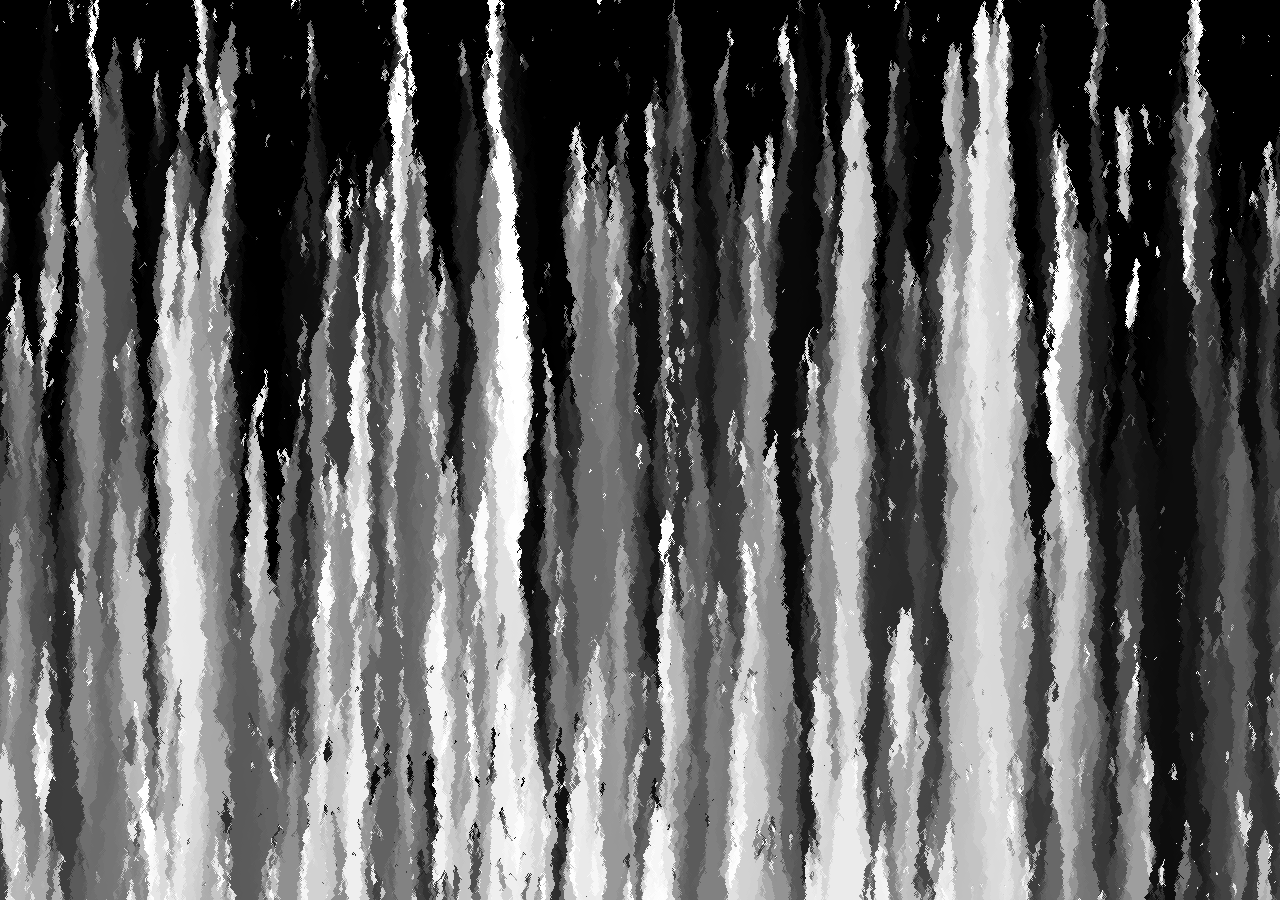
<file: cellular/no_ui.html>
<!DOCTYPE HTML>
<html>
<head>
<style>

body { margin: 0; height: 100%; }
body > * { position: absolute; top: 0; left: 0; }
canvas { width: 100%; height: 100%; }
textarea {
  font-size: large;
  font-family: monospace;
  width: 44em; height: 7em;
  background: none;
}
.button {
  cursor: default;
  display: none;
  vertical-align: middle;
  font-size: larger;
}
.button.on { display: inline-block; }
#ui {
  margin: 2em; padding: 1em;
  font-family: sans-serif;
  background-color: rgba(255,255,255,.9);
  position: fixed;
}
#error { color: red; }

</style>
</head>
<body>
<canvas width='1000' height='700'></canvas>
</body>
<script>

let rules = {
  triangles: (a, b, c) =>{
    let avg = (a + b + c) / 3
    return [a-b, a-c, b-c].findIndex(x => Math.abs(x) > .2) == -1 ?
        avg + Math.exp(avg) / 500 :
        Math.min(a + b, a + c, b + c) * .49
  },
  oil_run: (a, b, c, i) => Math.random() > .001 ?
    (Math.random() > .05 ?
      (Math.random() < .3333 ? a : (Math.random() > .5 ? b : c)) :
      (a + b + c) / 3
    ) :
    (Math.sin(i / 318) / 2 + .5 + Math.sin(t) / 2 + .5)
},

rule = rules.oil_run, width, cells, t = 0, neighbors = i =>
  [ cells[i > 0 ? i - 1 : width - 1], cells[i], cells[(i + 1) % width], i ],
cellulate = ()=>{
  t += .01
  return cells.map( (x, i) => rule(...neighbors(i)) )
},

draw, tiles, tileSize = 100, tileMargin = 0, tileOffset = 0, go = 1,
render = ()=>{
  tiles.forEach( (x, i) => draw.putImageData(
    x.getImageData(0, 0, width, tileSize), 0, i * tileSize - tileOffset ) )
  tileOffset += 1
  if(go) setTimeout(()=> requestAnimationFrame(render), 50)
  if(tileOffset > tileSize - tileMargin){
    renderTile(tiles[0])
    tiles.push(tiles.shift())
    tileOffset = 0
  }
},

renderTile = tile => range(tileSize).forEach(x =>{
  let cells2 = cellulate()
  tile.putImageData(cells2Img(cells), 0, x)
  cells = cells2
}),
 
cell_reset = [
  ()=> range(0, 1, 1/width),
  ()=> range(0, 1, 2/width).concat(range(0, 1, 2/width).reverse()),
  ()=> range(width).map(Math.random),
  ()=> {
      let l = Array(95).fill(0), out = []
      l = l.concat([1,1,1,1,1])
      while(out.length < width) out = out.concat(l)
      return out
  }
].map(f => ()=> cells = new Float32Array(f())),

height, init = ()=>{
  let canvas = document.getElementsByTagName('canvas')[0]
  draw = canvas.getContext('2d')
  width = canvas.width = canvas.offsetWidth
  height = canvas.height = width * canvas.offsetHeight / width
  cell_reset[3]()
  tiles = range( Math.ceil(height / (tileSize - tileMargin)) + 1
    ).map( x => buff(width, tileSize) )
  tiles.forEach(renderTile)

  render()
},

cellColor = x => Math.abs(((x+1)/2 % 1 - .5) * 510),
cells2Img = cells =>{
  let img = new ImageData(width, 1)
  cells.forEach( (x, i) =>{
    [0,1,2].forEach(o => img.data[i*4+o] = cellColor(x) )
    img.data[i*4+3] = 255
  })
  return img
},

range = (start, end, step=1) =>{
  if( end === undefined ){ end = start; start = 0 }
  for(var l = []; start < end; start += step) l.push(start)
  return l
},

buff = (width, height) =>{
  let canvas = document.createElement('canvas')
  canvas.width = width; canvas.height = height
  return canvas.getContext('2d')
}

init()
</script>
</html>
</file>
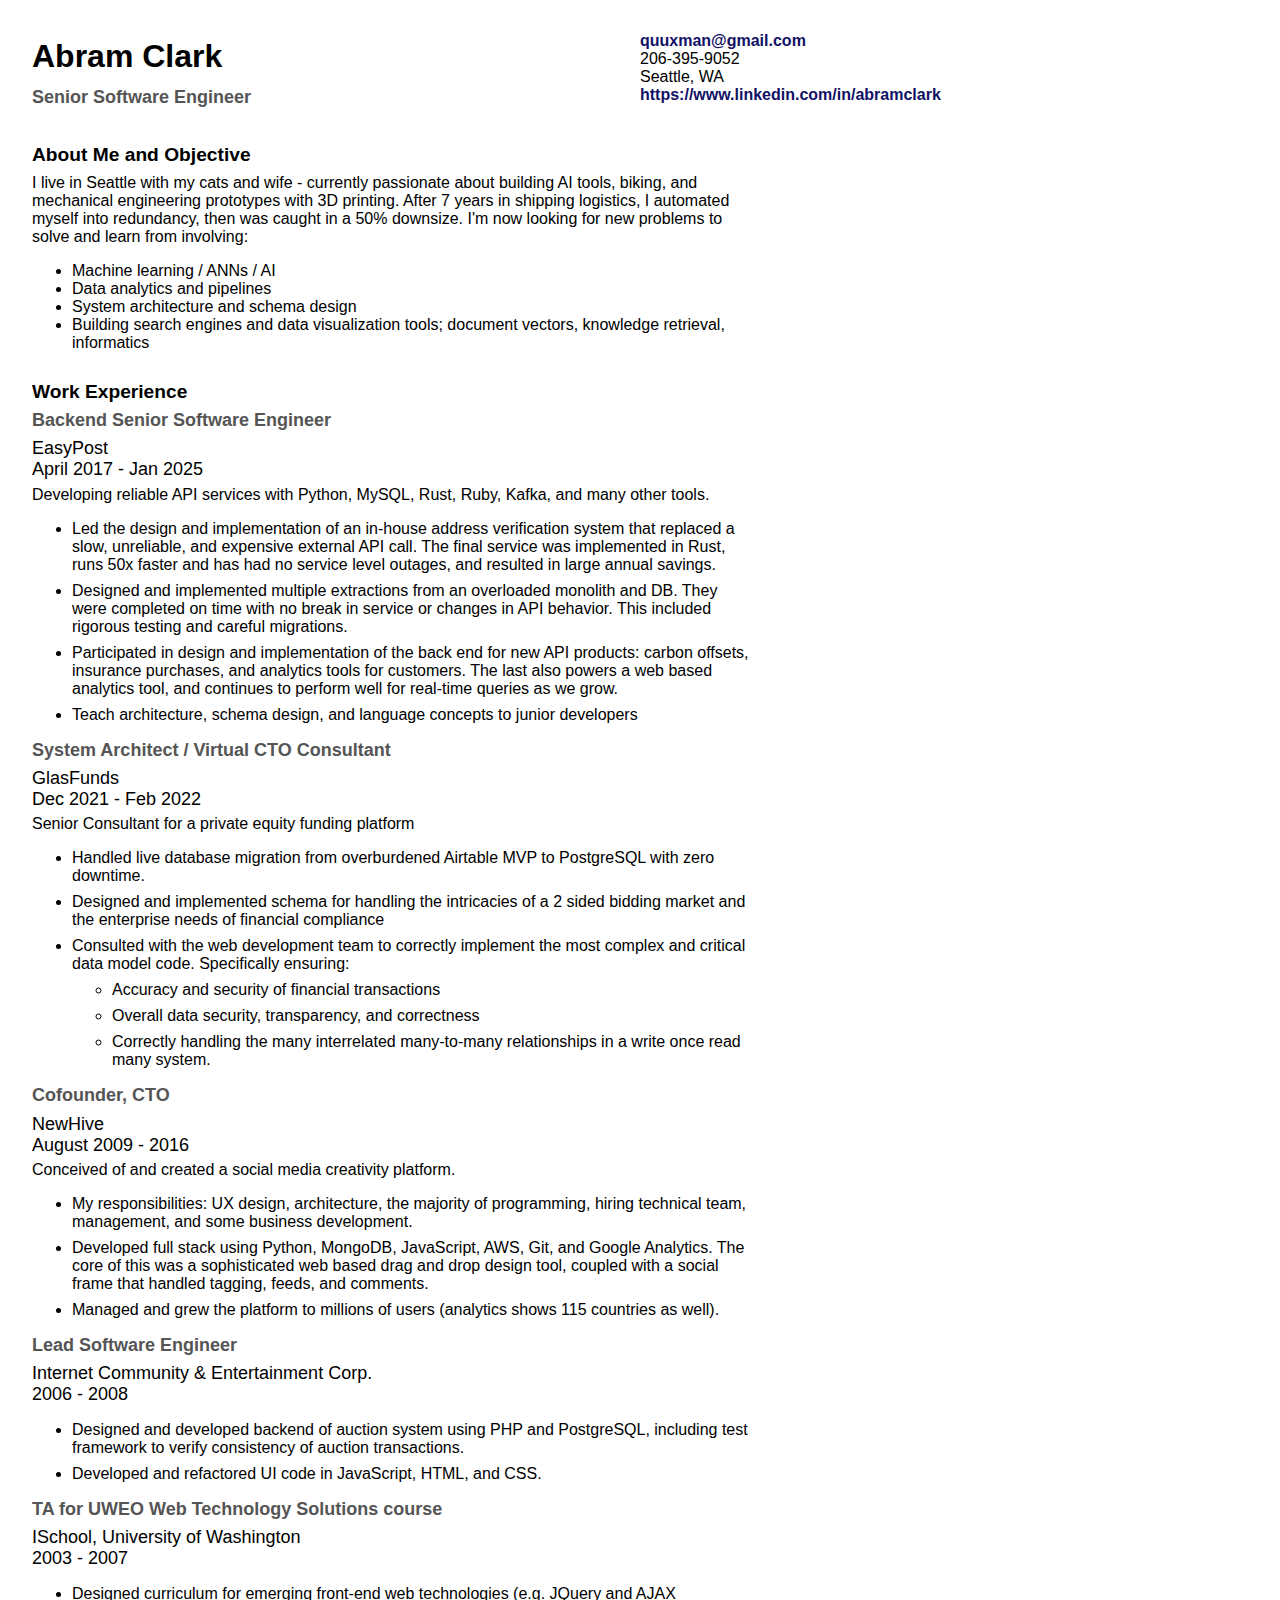
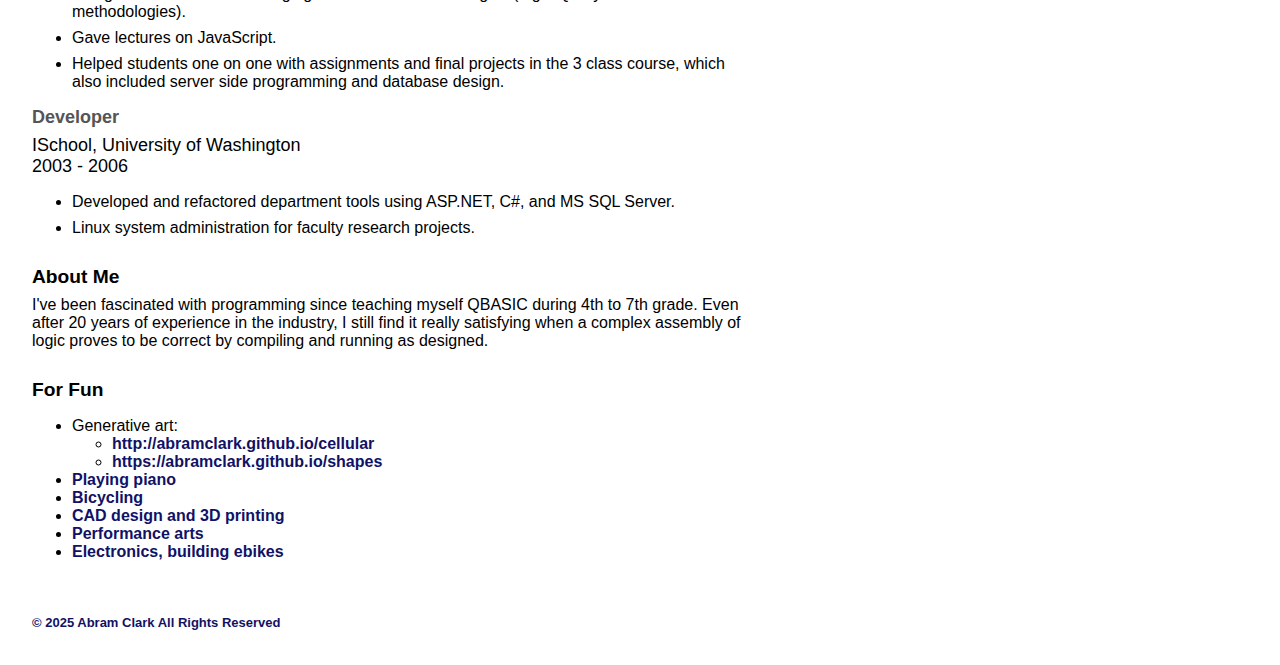
<file: resume/index-plain.html>
<!-- © 2024 Abram Clark All Rights Reserved -->
<!DOCTYPE HTML><meta charset="utf-8"/>
<html>
<head>
<title>Abram Clark - Resume</title>
<style>

*, td { font-family:Helvetica;  }
a { text-decoration:none; font-weight:bold; color:#116; }
a:visited { color:#616; }
p { margin:.5em 0; }
body { margin:0; padding: 2em; }

.h1 { font-size:xx-large; font-weight:bold;
    line-height:1.5em; }
.h2 { display:block; margin-top:1.5em; font-size:120%; }
.h3, .h4 { font-size:large; }
.h3 { font-weight:bold; margin:.4em 0; color:#555; }
.h4 { margin:.3em 0; }

.header { display:flex; width:100%; }
.box {
  vertical-align:top;
  background-color:#FFFD;
  width:20em; 
  flex: 1;
}

.small { font-size:small; width:13em; line-height:1.5em; }

.content {
  width:45em;
  background-color:#FFFD;
}
.item { margin-bottom:1em; }
.item li { margin-top:.5em; }

.bg { position:absolute; width:100%; top:0; left:0; }
.fg { position:relative; }

</style>
</head>
<body onload='init()'>
<div class='fg'>

<div class='header'>
  <div class='box'>
    <div class='h1'>Abram Clark</div>
    <div class='h3'>Senior Software Engineer</div>
  </div>
  <div class='box right'>
    <a href='mailto:quuxman@gmail.com'>quuxman@gmail.com</a><br>
    206-395-9052<br>
    Seattle, WA<br>
    <a href='https://www.linkedin.com/in/abramclark'>https://www.linkedin.com/in/abramclark</a>
  </div>
</div>

<div class='content'>
<strong class='h2'>About Me and Objective</strong>
<p>I live in Seattle with my cats and wife - currently passionate about building AI tools,
biking, and mechanical engineering prototypes with 3D printing. After 7 years in shipping logistics, I automated myself into redundancy, then was caught in a 50% downsize. I'm now looking for new problems to solve and learn from involving:
</p>
<ul>
  <li>Machine learning / ANNs / AI</li>
  <li>Data analytics and pipelines</li>
  <li>System architecture and schema design</li>
  <li>Building search engines and data visualization tools; document vectors, knowledge retrieval, informatics</li>
</ul></p>

<strong class='h2'>Work Experience</strong>
<div class='item'>
  <div class='h3'>Backend Senior Software Engineer</div>
  <div class='h4'>
    EasyPost<br>
    April 2017 - Jan 2025
  </div>
  Developing reliable API services with Python, MySQL, Rust, Ruby, Kafka, and many other tools.
  <ul>
    <li>Led the design and implementation of an in-house address verification system that
      replaced a slow, unreliable, and expensive external API call. The final service was
      implemented in Rust, runs 50x faster and has had no service level outages, and
      resulted in large annual savings.
    <li>Designed and implemented multiple extractions from an overloaded monolith and DB.
      They were completed on time with no break in service or changes in API behavior.
      This included rigorous testing and careful migrations.
    <li>Participated in design and implementation of the back end for new API products:
      carbon offsets, insurance purchases, and analytics tools for customers. The last
      also powers a web based analytics tool, and continues to perform well for real-time
      queries as we grow.
    <li>Teach architecture, schema design, and language concepts to junior developers
  </ul>
</div>

<div class='item'>
  <div class='h3'>System Architect / Virtual CTO Consultant</div>
  <div class='h4'>
    GlasFunds<br>
    Dec 2021 - Feb 2022
  </div>
  Senior Consultant for a private equity funding platform

  <ul>
      <li>Handled live database migration from overburdened Airtable MVP to PostgreSQL with zero downtime.
      <li>Designed and implemented schema for handling the intricacies of a 2 sided bidding market and the enterprise needs of financial compliance
      <li>Consulted with the web development team to correctly implement the most complex and critical data model code. Specifically ensuring:<ul>
        <li>Accuracy and security of financial transactions
        <li>Overall data security, transparency, and correctness
        <li>Correctly handling the many interrelated many-to-many relationships in a write once read many system.
      </ul>
  </ul>
</div>

<div class='item'>
  <div class='h3'>Cofounder, CTO</div>
  <div class='h4'>
    NewHive<br>
    August 2009 - 2016
  </div>
  Conceived of and created a social media creativity platform.
  <ul>
    <li>My responsibilities: UX design, architecture, the majority of programming, hiring
      technical team, management, and some business development.
    <li>Developed full stack using Python, MongoDB, JavaScript, AWS, Git, and Google
      Analytics. The core of this was a sophisticated web based drag and drop design
      tool, coupled with a social frame that handled tagging, feeds, and comments.
    <li>Managed and grew the platform to millions of users (analytics shows
      115 countries as well).
  </ul>
</div>

<div class='item'>
  <div class='h3'>Lead Software Engineer</div>
  <div class='h4'>
    Internet Community &amp; Entertainment Corp.<br>
    2006 - 2008
  </div> 
  <ul>
    <li>Designed and developed backend of auction system using PHP and PostgreSQL, including
      test framework to verify consistency of auction transactions.
    <li>Developed and refactored UI code in JavaScript, HTML, and CSS.
  </ul>
</div>

<div class='item'>
  <div class='h3'>TA for UWEO Web Technology Solutions course</div>
  <div class='h4'>
    ISchool, University of Washington<br>
    2003 - 2007
  </div>
  <ul>
    <li>Designed curriculum for emerging front-end web technologies (e.g. JQuery and AJAX
      methodologies).
    <li>Gave lectures on JavaScript.
    <li>Helped students one on one with assignments and final projects in the 3 class
      course, which also included server side programming and database design.
  </ul>
</div>

<div class='item'>
  <div class='h3'>Developer</div>
  <div class='h4'>
    ISchool, University of Washington<br>
    2003 - 2006
  </div>
  <ul>
    <li>Developed and refactored department tools using ASP.NET, C#, and MS SQL Server.
    <li>Linux system administration for faculty research projects.
  </ul>
</div>

<strong class='h2'>About Me</strong>
<p>I've been fascinated with programming since teaching myself QBASIC during 4th to 7th
    grade. Even after 20 years of experience in the industry, I still find it really
    satisfying when a complex assembly of logic proves to be correct by compiling and
running as designed.</p>

<strong class='h2'>For Fun</strong>
<ul>
    <li>Generative art:<ul>
       <li><a href='http://abramclark.github.io/cellular'>http://abramclark.github.io/cellular</a>
       <li><a href='https://abramclark.github.io/shapes?rule_id=triangle_spin'>https://abramclark.github.io/shapes<a>
    </ul>
  <li>Playing piano
  <li>Bicycling
  <li>CAD design and 3D printing
  <li>Performance arts<br>
  <li>Electronics, building ebikes
</ul>

<br><br><span class='small'>&copy; 2025 Abram Clark All Rights Reserved</span>
</div>

</div>
</body>
</html>
</file>
<file: cellular/gol/gol.css>
body {
    margin: 10px auto;
    width: 1024px;
    background: black;
    font-family: sans-serif;
    user-select: none;
    -moz-user-select: none;
    -webkit-user-select: none;
    -webkit-touch-callout: none;
}

h1, h2 {
    color: salmon;
    text-align: center;
    margin: 0;
}

h2 {
    font-size: 20px;
}

canvas {
    border: 1px solid #333;
}

div.description {
    color: salmon;
    width: 600px;
    margin: 0px auto;
    text-indent: 1em;
}

.description p {
    margin: 5px 0;
    text-align: justify;
}

.fps {
    position: absolute;
    top: 0;
    right: 0;
    color: #444;
    font-size: 12px;
}

ul li span {
    display: inline-block;
}

ul {
    list-style-type: none;
    color: pink;
}

ul li .input {
    text-align: right;
    width: 250px;
    font-weight: bold;
}

ul li .result {
    text-align: left;
    width: 250px;
    font-style: italic;
}
</file>
